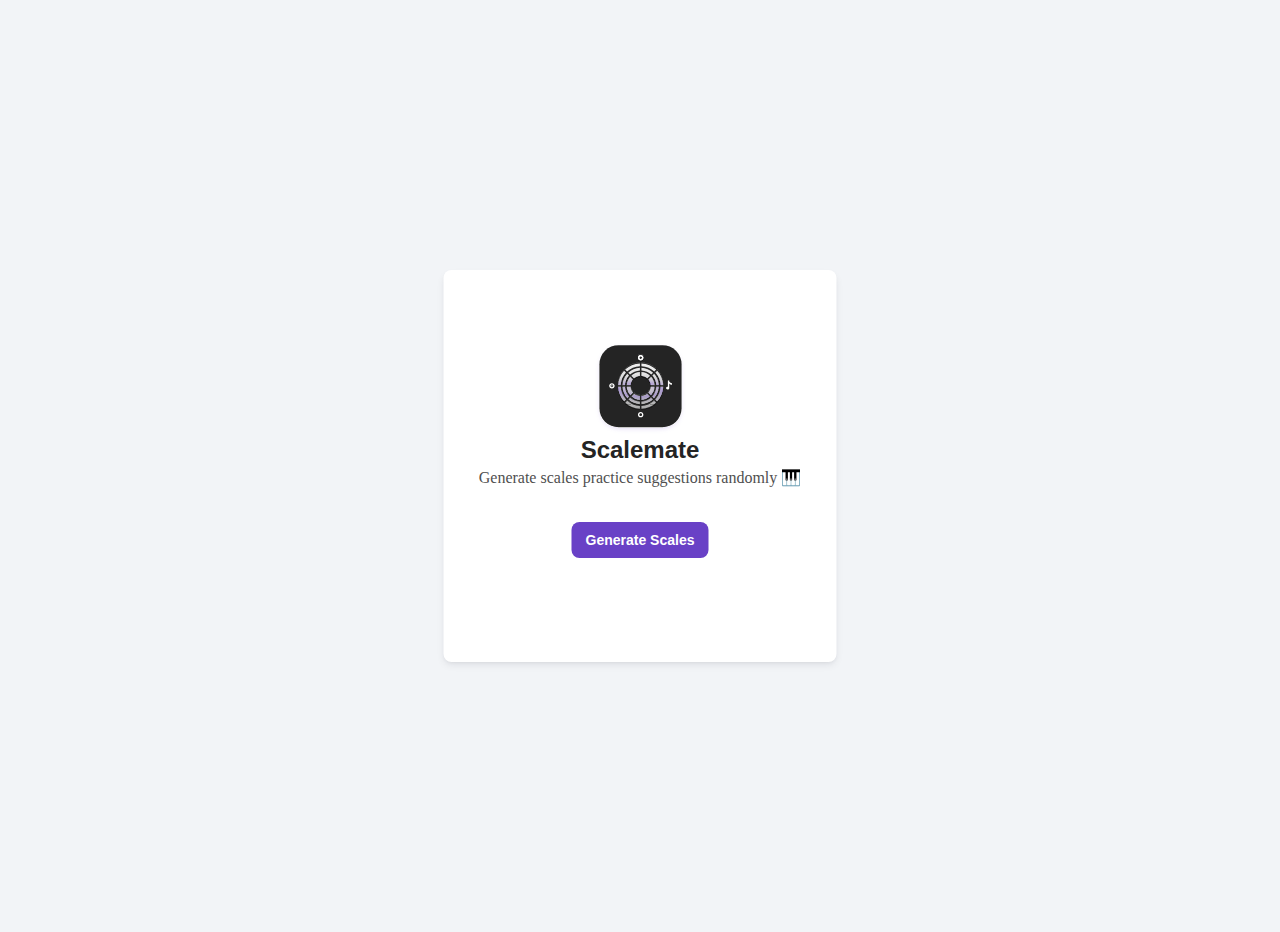
<file: index.html>
<!DOCTYPE html>
<html lang="en">

<head>
    <meta charset="UTF-8">
    <meta name="viewport" content="width=device-width, initial-scale=1.0">
    <link rel="stylesheet" href="styles.css">
    <link rel="preconnect" href="https://rsms.me/">
    <link rel="stylesheet" href="https://rsms.me/inter/inter.css">
    <link rel="apple-touch-icon" sizes="180x180" href="/apple-touch-icon.png">
    <link rel="icon" type="image/png" sizes="32x32" href="/favicon-32x32.png">
    <link rel="icon" type="image/png" sizes="16x16" href="/favicon-16x16.png">
    <link rel="manifest" href="/site.webmanifest">
    <title>Scalemate</title>
</head>

<body>
    <div class="content-wrapper">
        <div class="header-container flex">
            <img src="./assets/scalemate-logo.svg" alt="the logo of an app">
            <h1>Scalemate</h1>
            <p id="subline">Generate scales practice suggestions randomly 🎹</p>
        </div>
        <div class="suggestions-container">
            <div id="majorScales">
                <p class="title">Major Scales</p>
                <div id="majorScalesContainer">
                    <div class="flex keysignature" id="scale-major-ab"><img src="./assets/keysignatures/a♭major-fminor.png" alt=""><span>A♭
                            Major</span></div>
                    <div class="flex keysignature" id="scale-major-a"><img src="./assets/keysignatures/amajor-fsharpminor.png"
                            alt=""><span>A Major</span></div>
                    <div class="flex keysignature" id="scale-major-b"><img src="./assets/keysignatures/bmajor-gsharpminor.png"
                            alt=""><span>B Major</span></div>
                    <div class="flex keysignature" id="scale-major-bb"><img src="./assets/keysignatures/b♭major-Gminor.png" alt=""><span>B♭
                            Major</span></div>
                    <div class="flex keysignature" id="scale-major-c"><img src="./assets/keysignatures/cmajor-aminor.png" alt=""><span>C
                            Major</span></div>
                    <div class="flex keysignature" id="scale-major-cb"><img src="./assets/keysignatures/c♭major-a♭minor.png" alt=""><span>C♭
                            Major</span></div>
                    <div class="flex keysignature" id="scale-major-cs"><img src="./assets/keysignatures/csharpmajor-asharpminor.png"
                            alt=""><span>C♯ Major</span></div>
                    <div class="flex keysignature" id="scale-major-db"><img src="./assets/keysignatures/d♭major-b♭minor.png" alt=""><span>D♭
                            Major</span></div>
                    <div class="flex keysignature" id="scale-major-d"><img src="./assets/keysignatures/dmajor-bminor.png" alt=""><span>D
                            Major</span></div>
                    <div class="flex keysignature" id="scale-major-eb"><img src="./assets/keysignatures/e♭major-cminor.png" alt=""><span>E♭
                            Major</span></div>
                    <div class="flex keysignature" id="scale-major-e"><img src="./assets/keysignatures/csharpmajor-asharpminor.png"
                            alt=""><span>E Major</span></div>
                    <div class="flex keysignature" id="scale-major-f"><img src="./assets/keysignatures/fmajor-dminor.png" alt=""><span>F
                            Major</span></div>
                    <div class="flex keysignature" id="scale-major-fs"><img src="./assets/keysignatures/fsharpmajor-dsharpminor.png"
                            alt=""><span>F♯ Major</span></div>
                    <div class="flex keysignature" id="scale-major-gb"><img src="./assets/keysignatures/g♭major-e♭minor.png" alt=""><span>G♭
                            Major</span></div>
                    <div class="flex keysignature" id="scale-major-g"><img src="./assets/keysignatures/gmajor-eminor.png" alt=""><span>G
                            Major</span></div>
                </div>
            </div>
            <div id="minorScales">
                <p class="title">Minor Scales</p>
                <div id="minorScalesContainer">
                    <div class="flex keysignature" id="scale-minor-f"><img src="./assets/keysignatures/a♭major-fminor.png" alt=""><span>F
                            Minor</span></div>
                    <div class="flex keysignature" id="scale-minor-fs"><img src="./assets/keysignatures/amajor-fsharpminor.png"
                            alt=""><span>F♯ Minor</span></div>
                    <div class="flex keysignature" id="scale-minor-gs"><img src="./assets/keysignatures/bmajor-gsharpminor.png"
                            alt=""><span>G♯ Minor</span></div>
                    <div class="flex keysignature" id="scale-minor-g"><img src="./assets/keysignatures/b♭major-Gminor.png" alt=""><span>G
                            Minor</span></div>
                    <div class="flex keysignature" id="scale-minor-a"><img src="./assets/keysignatures/cmajor-aminor.png" alt=""><span>A
                            Minor</span></div>
                    <div class="flex keysignature" id="scale-minor-ab"><img src="./assets/keysignatures/c♭major-a♭minor.png" alt=""><span>A♭
                            Minor</span></div>
                    <div class="flex keysignature" id="scale-minor-as"><img src="./assets/keysignatures/csharpmajor-asharpminor.png"
                            alt=""><span>A♯ Minor</span></div>
                    <div class="flex keysignature" id="scale-minor-bb"><img src="./assets/keysignatures/d♭major-b♭minor.png" alt=""><span>B♭
                            Minor</span></div>
                    <div class="flex keysignature" id="scale-minor-b"><img src="./assets/keysignatures/dmajor-bminor.png" alt=""><span>B
                            Minor</span></div>
                    <div class="flex keysignature" id="scale-minor-c"><img src="./assets/keysignatures/e♭major-cminor.png" alt=""><span>C
                            Minor</span></div>
                    <div class="flex keysignature" id="scale-minor-as2"><img src="./assets/keysignatures/csharpmajor-asharpminor.png"
                            alt=""><span>A♯ Minor</span></div>
                    <div class="flex keysignature" id="scale-minor-d"><img src="./assets/keysignatures/fmajor-dminor.png" alt=""><span>D
                            Minor</span></div>
                    <div class="flex keysignature" id="scale-minor-ds"><img src="./assets/keysignatures/fsharpmajor-dsharpminor.png"
                            alt=""><span>D♯ Minor</span></div>
                    <div class="flex keysignature" id="scale-minor-eb"><img src="./assets/keysignatures/g♭major-e♭minor.png" alt=""><span>E♭
                            Minor</span></div>
                    <div class="flex keysignature" id="scale-minor-e"><img src="./assets/keysignatures/gmajor-eminor.png" alt=""><span>E
                            Minor</span></div>
                </div>
            </div>
        </div>
        <div class="interface-container flex">
            <button id="suggestButton" class="btn btn-primary">Generate Scales</button>
            <button id="calendarButton" class="btn btn-secondary">
                <svg width="21" height="20" viewBox="0 0 21 20" fill="none" xmlns="http://www.w3.org/2000/svg">
                    <path
                        d="M16.0833 3.33331H4.41667C3.49619 3.33331 2.75 4.07951 2.75 4.99998V16.6666C2.75 17.5871 3.49619 18.3333 4.41667 18.3333H16.0833C17.0038 18.3333 17.75 17.5871 17.75 16.6666V4.99998C17.75 4.07951 17.0038 3.33331 16.0833 3.33331Z"
                        stroke="#6941C6" stroke-width="1.66667" stroke-linecap="round" stroke-linejoin="round" />
                    <path d="M13.5833 1.66669V5.00002" stroke="#6941C6" stroke-width="1.66667" stroke-linecap="round"
                        stroke-linejoin="round" />
                    <path d="M6.91663 1.66669V5.00002" stroke="#6941C6" stroke-width="1.66667" stroke-linecap="round"
                        stroke-linejoin="round" />
                    <path d="M2.75 8.33331H17.75" stroke="#6941C6" stroke-width="1.66667" stroke-linecap="round"
                        stroke-linejoin="round" />

                </svg>Add to Calendar</button>
            <button id="regenerateButton" class="btn btn-primary">
                <svg width="21" height="20" viewBox="0 0 21 20" fill="none" xmlns="http://www.w3.org/2000/svg">
                    <g clip-path="url(#clip0_7_3442)">
                        <path d="M1.08337 3.33331V8.33331H6.08337" stroke="white" stroke-width="1.66667"
                            stroke-linecap="round" stroke-linejoin="round" />
                        <path
                            d="M3.17504 12.5C3.71537 14.0337 4.73949 15.3502 6.09309 16.2512C7.44669 17.1522 9.05644 17.5889 10.6798 17.4954C12.3032 17.402 13.8522 16.7835 15.0935 15.7332C16.3348 14.6828 17.2011 13.2575 17.5619 11.672C17.9227 10.0865 17.7584 8.42667 17.0939 6.94262C16.4293 5.45857 15.3005 4.2307 13.8774 3.44401C12.4543 2.65732 10.8141 2.35442 9.20394 2.58097C7.59375 2.80751 6.1008 3.55122 4.95004 4.70004L1.08337 8.33337"
                            stroke="white" stroke-width="1.66667" stroke-linecap="round" stroke-linejoin="round" />
                    </g>
                    <defs>
                        <clipPath id="clip0_7_3442">
                            <rect width="20" height="20" fill="white" transform="translate(0.25)" />
                        </clipPath>
                    </defs>
                </svg>

                Regenerate
            </button>
        </div>
        <!-- <div id="selectedScales"></div> -->

    </div>

</body>
<script src="index.js"></script>

</html>
</file>
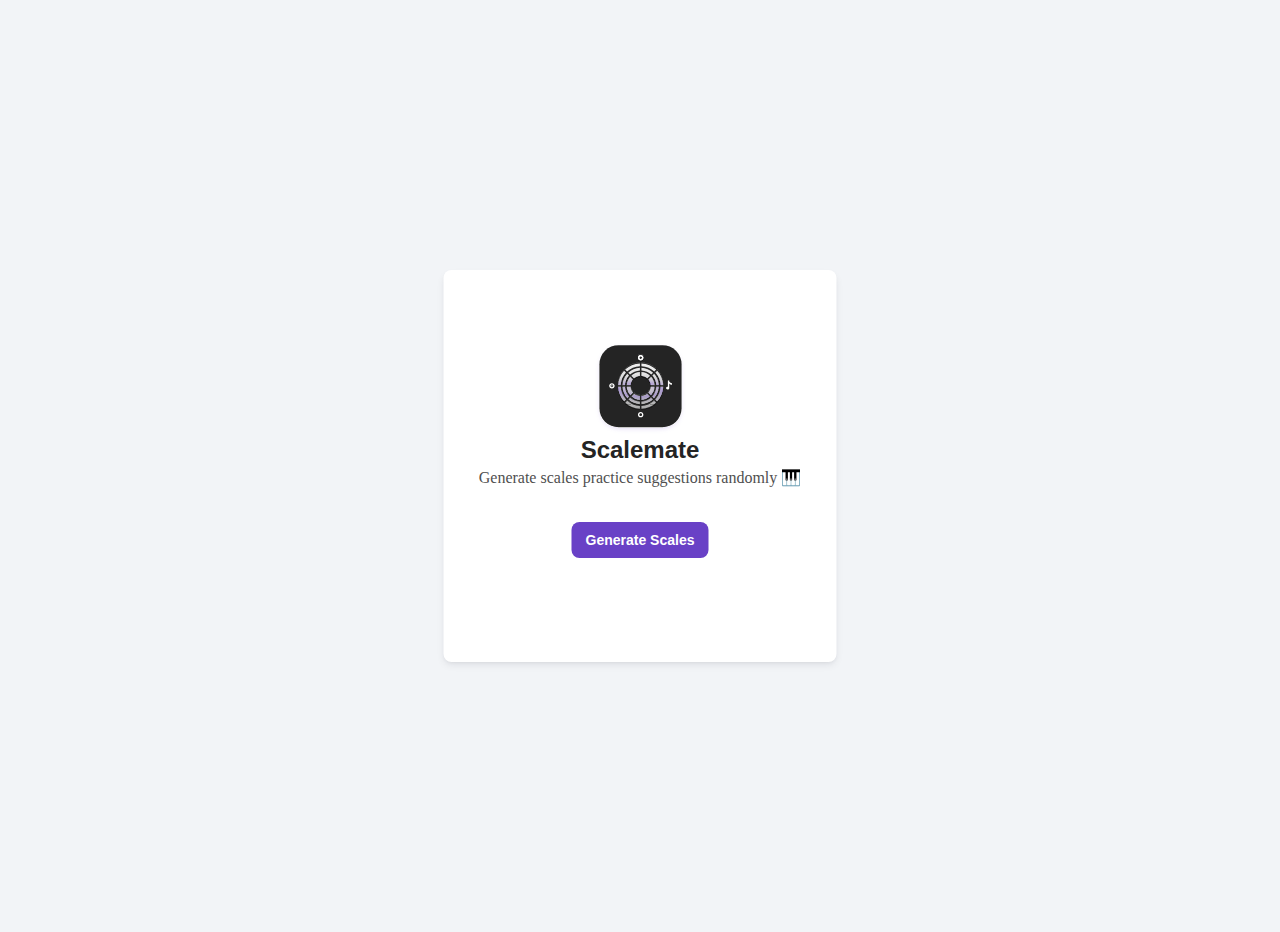
<file: scalemate.html>
<!DOCTYPE html>
<html lang="en">

<head>
    <meta charset="UTF-8">
    <meta name="viewport" content="width=device-width, initial-scale=1.0">
    <link rel="stylesheet" href="styles.css">
    <link rel="preconnect" href="https://rsms.me/">
    <link rel="stylesheet" href="https://rsms.me/inter/inter.css">
    <title>Scalemate</title>
</head>

<body>
    <div class="content-wrapper">
        <div class="header-container flex">
            <img src="./assets/scalemate-logo.svg" alt="the logo of an app">
            <h1>Scalemate</h1>
            <p id="subline">Generate scales practice suggestions randomly 🎹</p>
        </div>
        <div class="suggestions-container">
            <div id="majorScales">
                <p class="title">Major Scales</p>
                <div id="majorScalesContainer">
                    <div class="flex keysignature"><img src="./assets/keysignatures/a♭major-fminor.png" alt=""><span>A♭ Major</span></div>
                    <div class="flex keysignature"><img src="./assets/keysignatures/amajor-fsharpminor.png" alt=""><span>A Major</span></div>
                    <div class="flex keysignature"><img src="./assets/keysignatures/bmajor-gsharpminor.png" alt=""><span>B Major</span></div>
                    <div class="flex keysignature"><img src="./assets/keysignatures/b♭major-Gminor.png" alt=""><span>B♭ Major</span></div>
                    <div class="flex keysignature"><img src="./assets/keysignatures/cmajor-aminor.png" alt=""><span>C Major</span></div>
                    <div class="flex keysignature"><img src="./assets/keysignatures/c♭major-a♭minor.png" alt=""><span>C♭ Major</span></div>
                    <div class="flex keysignature"><img src="./assets/keysignatures/csharpmajor-asharpminor.png" alt=""><span>C♯ Major</span></div>
                    <div class="flex keysignature"><img src="./assets/keysignatures/d♭major-b♭minor.png" alt=""><span>D♭ Major</span></div>
                    <div class="flex keysignature"><img src="./assets/keysignatures/dmajor-bminor.png" alt=""><span>D Major</span></div>
                    <div class="flex keysignature"><img src="./assets/keysignatures/e♭major-cminor.png" alt=""><span>E♭ Major</span></div>
                    <div class="flex keysignature"><img src="./assets/keysignatures/csharpmajor-asharpminor.png" alt=""><span>E Major</span></div>
                    <div class="flex keysignature"><img src="./assets/keysignatures/fmajor-dminor.png" alt=""><span>F Major</span></div>
                    <div class="flex keysignature"><img src="./assets/keysignatures/fsharpmajor-dsharpminor.png" alt=""><span>F♯ Major</span></div>
                    <div class="flex keysignature"><img src="./assets/keysignatures/g♭major-e♭minor.png" alt=""><span>G♭ Major</span></div>
                    <div class="flex keysignature"><img src="./assets/keysignatures/gmajor-eminor.png" alt=""><span>G Major</span></div>
                </div>
            </div>
            <div id="minorScales">
                <p class="title">Minor Scales</p>
                <div id="minorScalesContainer">
                    <div class="flex keysignature"><img src="./assets/keysignatures/a♭major-fminor.png" alt=""><span>F Minor</span></div>
                    <div class="flex keysignature"><img src="./assets/keysignatures/amajor-fsharpminor.png" alt=""><span>F♯ Minor</span></div>
                    <div class="flex keysignature"><img src="./assets/keysignatures/bmajor-gsharpminor.png" alt=""><span>G♯ Minor</span></div>
                    <div class="flex keysignature"><img src="./assets/keysignatures/b♭major-Gminor.png" alt=""><span>G Minor</span></div>
                    <div class="flex keysignature"><img src="./assets/keysignatures/cmajor-aminor.png" alt=""><span>A Minor</span></div>
                    <div class="flex keysignature"><img src="./assets/keysignatures/c♭major-a♭minor.png" alt=""><span>A♭ Minor</span></div>
                    <div class="flex keysignature"><img src="./assets/keysignatures/csharpmajor-asharpminor.png" alt=""><span>A♯ Minor</span></div>
                    <div class="flex keysignature"><img src="./assets/keysignatures/d♭major-b♭minor.png" alt=""><span>B♭ Minor</span></div>
                    <div class="flex keysignature"><img src="./assets/keysignatures/dmajor-bminor.png" alt=""><span>B Minor</span></div>
                    <div class="flex keysignature"><img src="./assets/keysignatures/e♭major-cminor.png" alt=""><span>C Minor</span></div>
                    <div class="flex keysignature"><img src="./assets/keysignatures/csharpmajor-asharpminor.png" alt=""><span>A♯ Minor</span></div>
                    <div class="flex keysignature"><img src="./assets/keysignatures/fmajor-dminor.png" alt=""><span>D Minor</span></div>
                    <div class="flex keysignature"><img src="./assets/keysignatures/fsharpmajor-dsharpminor.png" alt=""><span>D♯ Minor</span></div>
                    <div class="flex keysignature"><img src="./assets/keysignatures/g♭major-e♭minor.png" alt=""><span>E♭ Minor</span></div>
                    <div class="flex keysignature"><img src="./assets/keysignatures/gmajor-eminor.png" alt=""><span>E Minor</span></div>
                </div>
            </div>
        </div>
        <div class="interface-container flex">
            <button id="suggestButton" class="btn btn-primary">Generate Scales</button>
            <button id="calendarButton" class="btn btn-secondary">
                <svg width="21" height="20" viewBox="0 0 21 20"
                    fill="none" xmlns="http://www.w3.org/2000/svg">
                    <path
                        d="M16.0833 3.33331H4.41667C3.49619 3.33331 2.75 4.07951 2.75 4.99998V16.6666C2.75 17.5871 3.49619 18.3333 4.41667 18.3333H16.0833C17.0038 18.3333 17.75 17.5871 17.75 16.6666V4.99998C17.75 4.07951 17.0038 3.33331 16.0833 3.33331Z"
                        stroke="#6941C6" stroke-width="1.66667" stroke-linecap="round" stroke-linejoin="round" />
                    <path d="M13.5833 1.66669V5.00002" stroke="#6941C6" stroke-width="1.66667" stroke-linecap="round"
                        stroke-linejoin="round" />
                    <path d="M6.91663 1.66669V5.00002" stroke="#6941C6" stroke-width="1.66667" stroke-linecap="round"
                        stroke-linejoin="round" />
                    <path d="M2.75 8.33331H17.75" stroke="#6941C6" stroke-width="1.66667" stroke-linecap="round"
                        stroke-linejoin="round" />

                </svg>Add to Calendar</button>
            <button id="regenerateButton" class="btn btn-primary">
                <svg width="21" height="20" viewBox="0 0 21 20" fill="none" xmlns="http://www.w3.org/2000/svg">
                    <g clip-path="url(#clip0_7_3442)">
                    <path d="M1.08337 3.33331V8.33331H6.08337" stroke="white" stroke-width="1.66667" stroke-linecap="round" stroke-linejoin="round"/>
                    <path d="M3.17504 12.5C3.71537 14.0337 4.73949 15.3502 6.09309 16.2512C7.44669 17.1522 9.05644 17.5889 10.6798 17.4954C12.3032 17.402 13.8522 16.7835 15.0935 15.7332C16.3348 14.6828 17.2011 13.2575 17.5619 11.672C17.9227 10.0865 17.7584 8.42667 17.0939 6.94262C16.4293 5.45857 15.3005 4.2307 13.8774 3.44401C12.4543 2.65732 10.8141 2.35442 9.20394 2.58097C7.59375 2.80751 6.1008 3.55122 4.95004 4.70004L1.08337 8.33337" stroke="white" stroke-width="1.66667" stroke-linecap="round" stroke-linejoin="round"/>
                    </g>
                    <defs>
                    <clipPath id="clip0_7_3442">
                    <rect width="20" height="20" fill="white" transform="translate(0.25)"/>
                    </clipPath>
                    </defs>
                    </svg>
                    
                Regenerate
            </button>
        </div>
        <!-- <div id="selectedScales"></div> -->

    </div>

</body>
<script src="index.js"></script>

</html>
</file>
<file: styles.css>
:root {
    font-family: Inter, sans-serif;
    font-feature-settings: 'liga' 1, 'calt' 1;
    /* fix for Chrome */


    /* Color variables */
    --white: #fff;
    --grey-100: #242424;
    --grey-90: #4F4F4F;
    --grey-80: #6F6F6F;
    --grey-20: #F2F4F7;
    --purple-100: #6941C6;
    --purple-20: #F9F5FF;
}

@supports (font-variation-settings: normal) {
    :root {
        font-family: InterVariable, sans-serif;
    }

}


* {
    margin: 0;
}

body {
    background: var(--grey-20);
    position: relative;
    padding: 1rem;
    height: 100vh;
}

.flex {
    display: flex;
}

.hidden {
    display: none;
}

.visible {
    display: block
}

.content-wrapper {
    position: absolute;
    top: 50%;
    left: 50%;
    transform: translate(-50%, -50%);
    display: flex;
    width: 22.5625rem;
    padding: 4.5rem 1rem;
    flex-direction: column;
    align-items: center;
    gap: 2rem;
    border-radius: 0.5rem;
    background: var(--white);
    /* Shadow/md */
    box-shadow: 0px 2px 4px -2px rgba(16, 24, 40, 0.06), 0px 4px 8px -2px rgba(16, 24, 40, 0.10);
}

/* General Layout */

/* Header */

.header-container {
    flex-direction: column;
    align-items: center;
}

.header-container img {
    width: 5.75rem;
    height: 5.75rem;
    flex-shrink: 0;
}

.header-container h1 {
    color: var(--grey-100);
    font-size: 1.5rem;
    font-style: normal;
    font-weight: 600;
    line-height: 2rem;
    /* 133.333% */
}

.header-container p {
    color: #4F4F4F;
    text-align: center;
    font-family: Inter;
    font-size: 1rem;
    font-style: normal;
    font-weight: 400;
    line-height: 1.5rem;
    /* 150% */
}

/* suggestions */

.title {
    color: var(--grey-80);
    text-align: center;
    font-size: 1rem;
    font-style: normal;
    font-weight: 700;
    line-height: 2rem;
    /* 200% */
}

#majorScalesContainer, #minorScalesContainer {
    display: flex; 
    flex-wrap: wrap;
}



.keysignature {
    align-items: center;
    gap: 0.5rem;
}

.keysignature span {
    color: #242424;
    text-align: center;
    font-size: 1.25rem;
    font-style: normal;
    font-weight: 600;
    line-height: 2rem;
    /* 160% */
}



/* interface */

.interface-container {
    gap: 1rem;
}

.interface-container .btn {
    border-radius: 0.5rem;
    font-size: 0.875rem;
    font-style: normal;
    font-weight: 600;
    line-height: 1.25rem;
    box-shadow: none;
    border: none;
    padding: 0.5rem 0.88rem;
    /* 142.857% */
    display: flex;
    gap: 0.5rem;
    align-items: center;
}

.interface-container .btn-primary {
    background-color: var(--purple-100);
    color: var(--white);
}

.interface-container .btn-primary:active {
    background-color: #2f1d5b;
    color: var(--white);
}

.interface-container .btn-secondary {
    background-color: var(--purple-20);
    color: var(--purple-100);
}



/* Initially hide the suggestions container and specific buttons */
.suggestions-container, #calendarButton, #regenerateButton {
    display: none;
}



#majorScalesContainer > div,
#minorScalesContainer > div {
    display: none;
    justify-content: space-between;

}
</file>
